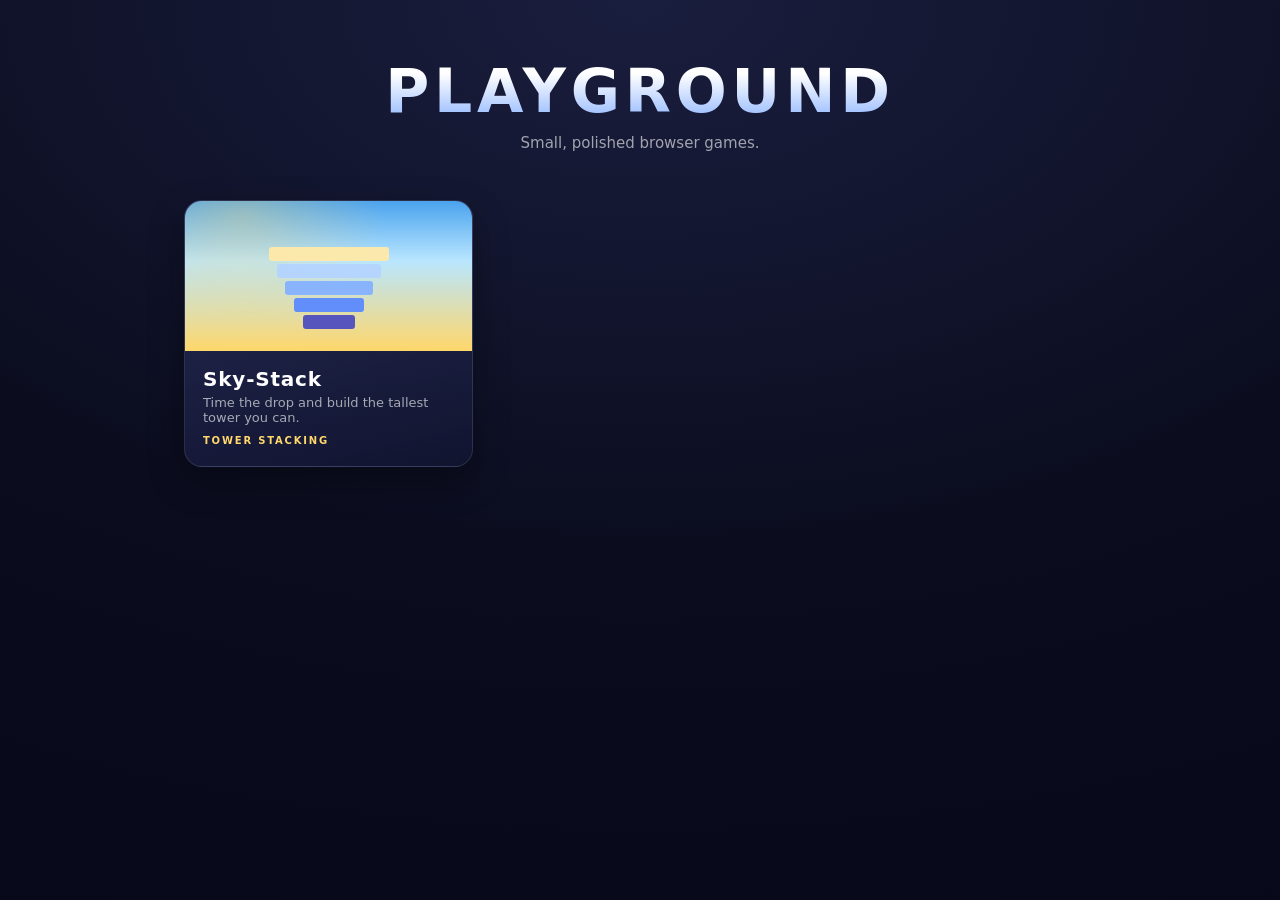
<file: index.html>
<!DOCTYPE html>
<html lang="en">
<head>
<meta charset="utf-8">
<meta name="viewport" content="width=device-width, initial-scale=1">
<meta name="theme-color" content="#0b0d1f">
<title>Playground · Browser Apps</title>
<link rel="icon" href="data:image/svg+xml,%3Csvg xmlns='http://www.w3.org/2000/svg' viewBox='0 0 64 64'%3E%3Crect x='8' y='44' width='48' height='12' rx='3' fill='%235c8bff'/%3E%3Crect x='14' y='32' width='36' height='12' rx='3' fill='%2385b3ff'/%3E%3Crect x='20' y='20' width='24' height='12' rx='3' fill='%23b5d4ff'/%3E%3Crect x='26' y='8' width='12' height='12' rx='3' fill='%23ffffff'/%3E%3C/svg%3E">
<style>
  * { margin: 0; padding: 0; box-sizing: border-box; }
  html, body { min-height: 100%; }
  body {
    font-family: "Avenir Next", "Segoe UI", system-ui, -apple-system, sans-serif;
    color: #fff;
    background: radial-gradient(130% 110% at 50% 0%, #1a1e3e 0%, #0b0d1f 55%, #07081a 100%);
    -webkit-font-smoothing: antialiased;
  }
  header {
    padding: 56px 24px 16px;
    text-align: center;
  }
  header h1 {
    font-size: clamp(40px, 7vw, 60px);
    font-weight: 900;
    letter-spacing: 0.08em;
    background: linear-gradient(180deg, #fff 25%, #8fb6ff 95%);
    -webkit-background-clip: text;
    background-clip: text;
    color: transparent;
  }
  header p {
    margin-top: 8px;
    color: rgba(255, 255, 255, 0.6);
    font-size: 15px;
  }
  main {
    display: grid;
    grid-template-columns: repeat(auto-fill, minmax(260px, 1fr));
    gap: 22px;
    max-width: 960px;
    margin: 32px auto 64px;
    padding: 0 24px;
  }
  .card {
    position: relative;
    display: block;
    border-radius: 18px;
    overflow: hidden;
    background: linear-gradient(165deg, rgba(40, 46, 92, 0.9), rgba(18, 21, 48, 0.95));
    border: 1px solid rgba(255, 255, 255, 0.1);
    box-shadow: 0 14px 34px rgba(0, 0, 0, 0.35);
    text-decoration: none;
    color: inherit;
    transition: transform 0.16s ease, box-shadow 0.16s ease;
  }
  .card:hover { transform: translateY(-4px); box-shadow: 0 22px 44px rgba(0, 0, 0, 0.45); }
  .thumb {
    height: 150px;
    background:
      radial-gradient(90% 130% at 20% 10%, rgba(255, 215, 106, 0.35), transparent 55%),
      linear-gradient(180deg, #4aa3ee 0%, #b9e6ff 40%, #ffd76a 100%);
    display: flex;
    align-items: flex-end;
    justify-content: center;
    padding-bottom: 22px;
  }
  .thumb .stack {
    display: flex;
    flex-direction: column-reverse;
    align-items: center;
    gap: 3px;
  }
  .thumb .stack span {
    display: block;
    height: 14px;
    border-radius: 3px;
    opacity: 0.95;
  }
  .meta { padding: 16px 18px 18px; }
  .meta h2 { font-size: 20px; font-weight: 800; letter-spacing: 0.04em; }
  .meta p { margin-top: 4px; font-size: 13px; color: rgba(255, 255, 255, 0.62); }
  .meta .tag {
    display: inline-block;
    margin-top: 10px;
    font-size: 10px;
    font-weight: 700;
    letter-spacing: 0.18em;
    color: #ffd76a;
  }
</style>
</head>
<body>
  <header>
    <h1>PLAYGROUND</h1>
    <p>Small, polished browser games.</p>
  </header>

  <main>
    <a class="card" href="sky-stack/index.html">
      <div class="thumb">
        <div class="stack">
          <span style="width:52px;background:#4f4fbf"></span>
          <span style="width:70px;background:#5c8bff"></span>
          <span style="width:88px;background:#85b3ff"></span>
          <span style="width:104px;background:#b5d4ff"></span>
          <span style="width:120px;background:#ffe9a8"></span>
        </div>
      </div>
      <div class="meta">
        <h2>Sky-Stack</h2>
        <p>Time the drop and build the tallest tower you can.</p>
        <span class="tag">TOWER STACKING</span>
      </div>
    </a>
  </main>
</body>
</html>
</file>
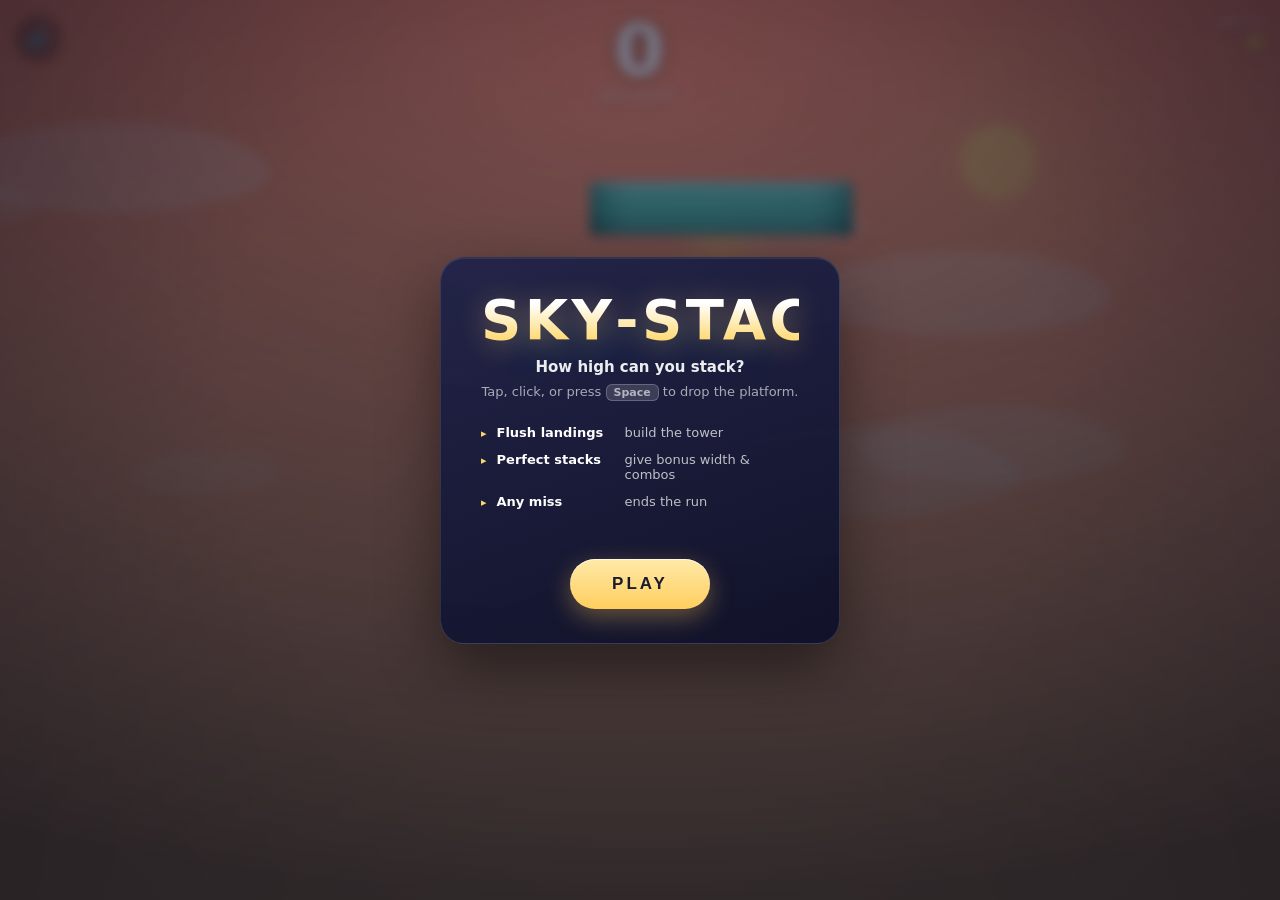
<file: sky-stack/index.html>
<!DOCTYPE html>
<html lang="en">
<head>
<meta charset="utf-8">
<meta name="viewport" content="width=device-width, initial-scale=1, maximum-scale=1, user-scalable=no, viewport-fit=cover">
<meta name="theme-color" content="#0b0d1f">
<meta name="description" content="Sky-Stack — a touch-first tower-stacking game. Time the drop and build the tallest tower you can.">
<title>Sky-Stack · Tower Stacking Game</title>
<link rel="icon" href="data:image/svg+xml,%3Csvg xmlns='http://www.w3.org/2000/svg' viewBox='0 0 64 64'%3E%3Crect x='8' y='44' width='48' height='12' rx='3' fill='%235c8bff'/%3E%3Crect x='14' y='32' width='36' height='12' rx='3' fill='%2385b3ff'/%3E%3Crect x='20' y='20' width='24' height='12' rx='3' fill='%23b5d4ff'/%3E%3Crect x='26' y='8' width='12' height='12' rx='3' fill='%23ffffff'/%3E%3C/svg%3E">
<link rel="stylesheet" href="style.css">
</head>
<body>
  <div id="app">
    <canvas id="game"></canvas>

    <div id="hud">
      <div id="score-wrap">
        <div id="score">0</div>
        <div id="score-label">HEIGHT</div>
      </div>
      <div id="best-wrap">
        <div id="best-label">BEST</div>
        <div id="best">0</div>
      </div>
      <button id="mute" type="button" aria-label="Toggle sound">&#x1F50A;</button>
    </div>

    <div id="combo" class="hidden"></div>

    <div id="overlay-start" class="overlay">
      <div class="card">
        <h1>SKY&#8209;STACK</h1>
        <p class="tagline">How high can you stack?</p>
        <p class="hint">Tap, click, or press <kbd>Space</kbd> to drop the platform.</p>
        <ul class="rules">
          <li><span>Flush landings</span> build the tower</li>
          <li><span>Perfect stacks</span> give bonus width &amp; combos</li>
          <li><span>Any miss</span> ends the run</li>
        </ul>
        <button id="btn-start" type="button">PLAY</button>
      </div>
    </div>

    <div id="overlay-gameover" class="overlay hidden">
      <div class="card">
        <h2>TOWER FELL</h2>
        <div id="final-label">Height reached</div>
        <div id="final-height">0</div>
        <div id="new-best" class="hidden">&#9733; NEW BEST &#9733;</div>
        <button id="btn-restart" type="button">STACK AGAIN</button>
        <p class="hint">or press <kbd>Space</kbd></p>
      </div>
    </div>
  </div>

  <script src="game.js"></script>
</body>
</html>
</file>
<file: sky-stack/style.css>
:root {
  --accent: #ffd76a;
  --ink: #ffffff;
}

* {
  margin: 0;
  padding: 0;
  box-sizing: border-box;
}

html,
body {
  height: 100%;
  overflow: hidden;
  overscroll-behavior: none;
  background: #0b0d1f;
  font-family: "Avenir Next", "Segoe UI", system-ui, -apple-system, sans-serif;
  -webkit-tap-highlight-color: transparent;
  -webkit-user-select: none;
  user-select: none;
  touch-action: manipulation;
}

#app {
  position: fixed;
  inset: 0;
  overflow: hidden;
}

#game {
  position: absolute;
  inset: 0;
  width: 100%;
  height: 100%;
  display: block;
  touch-action: none;
  cursor: pointer;
}

/* ---------- HUD ---------- */
#hud {
  position: absolute;
  top: 0;
  left: 0;
  right: 0;
  padding: calc(env(safe-area-inset-top, 0px) + 14px) 18px 0;
  display: flex;
  justify-content: center;
  align-items: flex-start;
  pointer-events: none;
  z-index: 10;
}

#score-wrap {
  text-align: center;
  text-shadow: 0 2px 14px rgba(0, 0, 0, 0.45);
}

#score {
  font-size: clamp(44px, 9vw, 72px);
  font-weight: 800;
  line-height: 1;
  color: var(--ink);
  font-variant-numeric: tabular-nums;
  letter-spacing: 0.02em;
}

#score-label {
  margin-top: 4px;
  font-size: 11px;
  font-weight: 700;
  letter-spacing: 0.42em;
  color: rgba(255, 255, 255, 0.78);
}

#best-wrap {
  position: absolute;
  right: 18px;
  top: calc(env(safe-area-inset-top, 0px) + 18px);
  text-align: right;
  text-shadow: 0 2px 10px rgba(0, 0, 0, 0.45);
}

#best-label {
  font-size: 10px;
  font-weight: 700;
  letter-spacing: 0.34em;
  color: rgba(255, 255, 255, 0.7);
}

#best {
  margin-top: 2px;
  font-size: 22px;
  font-weight: 800;
  color: var(--accent);
  font-variant-numeric: tabular-nums;
}

#mute {
  position: absolute;
  left: 16px;
  top: calc(env(safe-area-inset-top, 0px) + 16px);
  width: 44px;
  height: 44px;
  border: none;
  border-radius: 50%;
  background: rgba(0, 0, 0, 0.28);
  color: #fff;
  font-size: 20px;
  line-height: 1;
  cursor: pointer;
  backdrop-filter: blur(4px);
  -webkit-backdrop-filter: blur(4px);
  box-shadow: 0 2px 10px rgba(0, 0, 0, 0.25);
  pointer-events: auto;
  z-index: 12;
}

#mute:active {
  transform: scale(0.92);
}

/* combo badge */
#combo {
  position: absolute;
  top: calc(env(safe-area-inset-top, 0px) + 106px);
  left: 50%;
  transform: translateX(-50%);
  font-size: 18px;
  font-weight: 800;
  letter-spacing: 0.22em;
  color: var(--accent);
  text-shadow: 0 2px 14px rgba(0, 0, 0, 0.5);
  pointer-events: none;
  z-index: 10;
}

#combo.bump {
  animation: bump 0.34s cubic-bezier(0.2, 1.6, 0.4, 1);
}

@keyframes bump {
  0% { transform: translateX(-50%) scale(0.5); opacity: 0; }
  40% { transform: translateX(-50%) scale(1.18); opacity: 1; }
  100% { transform: translateX(-50%) scale(1); opacity: 1; }
}

/* ---------- Overlays ---------- */
.overlay {
  position: absolute;
  inset: 0;
  display: flex;
  align-items: center;
  justify-content: center;
  background: radial-gradient(120% 90% at 50% 10%, rgba(12, 14, 40, 0.55), rgba(4, 5, 18, 0.82));
  backdrop-filter: blur(6px);
  -webkit-backdrop-filter: blur(6px);
  z-index: 20;
  transition: opacity 0.28s ease;
}

.overlay.hidden {
  opacity: 0;
  pointer-events: none;
}

.card {
  text-align: center;
  color: #fff;
  padding: 34px 40px;
  border-radius: 24px;
  background: linear-gradient(160deg, rgba(30, 34, 74, 0.92), rgba(14, 16, 40, 0.94));
  border: 1px solid rgba(255, 255, 255, 0.12);
  box-shadow: 0 24px 60px rgba(0, 0, 0, 0.45), inset 0 1px 0 rgba(255, 255, 255, 0.08);
  max-width: min(92vw, 400px);
}

.card h1 {
  font-size: clamp(40px, 9vw, 56px);
  font-weight: 900;
  letter-spacing: 0.06em;
  line-height: 1;
  background: linear-gradient(180deg, #ffffff 20%, #ffd76a 90%);
  -webkit-background-clip: text;
  background-clip: text;
  color: transparent;
  filter: drop-shadow(0 4px 14px rgba(255, 215, 106, 0.35));
}

.card h2 {
  font-size: clamp(28px, 6vw, 36px);
  font-weight: 900;
  letter-spacing: 0.14em;
  color: #ff8a8a;
  text-shadow: 0 3px 16px rgba(255, 90, 90, 0.35);
}

.tagline {
  margin-top: 10px;
  font-size: 15px;
  font-weight: 600;
  color: rgba(255, 255, 255, 0.92);
}

.hint {
  margin-top: 8px;
  font-size: 13px;
  color: rgba(255, 255, 255, 0.62);
}

kbd {
  display: inline-block;
  padding: 1px 7px;
  border-radius: 6px;
  background: rgba(255, 255, 255, 0.14);
  border: 1px solid rgba(255, 255, 255, 0.22);
  font-family: inherit;
  font-size: 11px;
  font-weight: 700;
}

.rules {
  list-style: none;
  margin: 18px 0 22px;
  padding: 0;
  text-align: left;
}

.rules li {
  font-size: 13px;
  color: rgba(255, 255, 255, 0.72);
  padding: 6px 0;
  display: flex;
  gap: 10px;
  align-items: baseline;
}

.rules li::before {
  content: "▸";
  color: var(--accent);
  font-size: 11px;
}

.rules li span {
  color: #fff;
  font-weight: 700;
  min-width: 118px;
}

#final-label {
  margin-top: 18px;
  font-size: 12px;
  letter-spacing: 0.3em;
  color: rgba(255, 255, 255, 0.6);
}

#final-height {
  font-size: clamp(56px, 14vw, 84px);
  font-weight: 900;
  line-height: 1.1;
  color: #fff;
  font-variant-numeric: tabular-nums;
  text-shadow: 0 4px 20px rgba(0, 0, 0, 0.4);
}

#new-best {
  margin-top: 8px;
  font-size: 16px;
  font-weight: 800;
  letter-spacing: 0.2em;
  color: var(--accent);
  animation: pulse 1.1s ease-in-out infinite;
}

@keyframes pulse {
  0%, 100% { opacity: 1; transform: scale(1); }
  50% { opacity: 0.75; transform: scale(1.06); }
}

button#btn-start,
button#btn-restart {
  margin-top: 22px;
  border: none;
  border-radius: 999px;
  padding: 15px 42px;
  font-size: 17px;
  font-weight: 800;
  letter-spacing: 0.18em;
  color: #1a1b2e;
  cursor: pointer;
  background: linear-gradient(180deg, #ffe9a8, #ffcf5e);
  box-shadow: 0 8px 24px rgba(255, 200, 80, 0.35), inset 0 1px 0 rgba(255, 255, 255, 0.7);
  transition: transform 0.08s ease, box-shadow 0.2s ease;
}

button#btn-start:active,
button#btn-restart:active {
  transform: scale(0.96);
  box-shadow: 0 4px 12px rgba(255, 200, 80, 0.3);
}

.hidden {
  display: none;
}

@media (max-width: 480px) {
  .card {
    padding: 26px 24px;
  }
}
</file>
